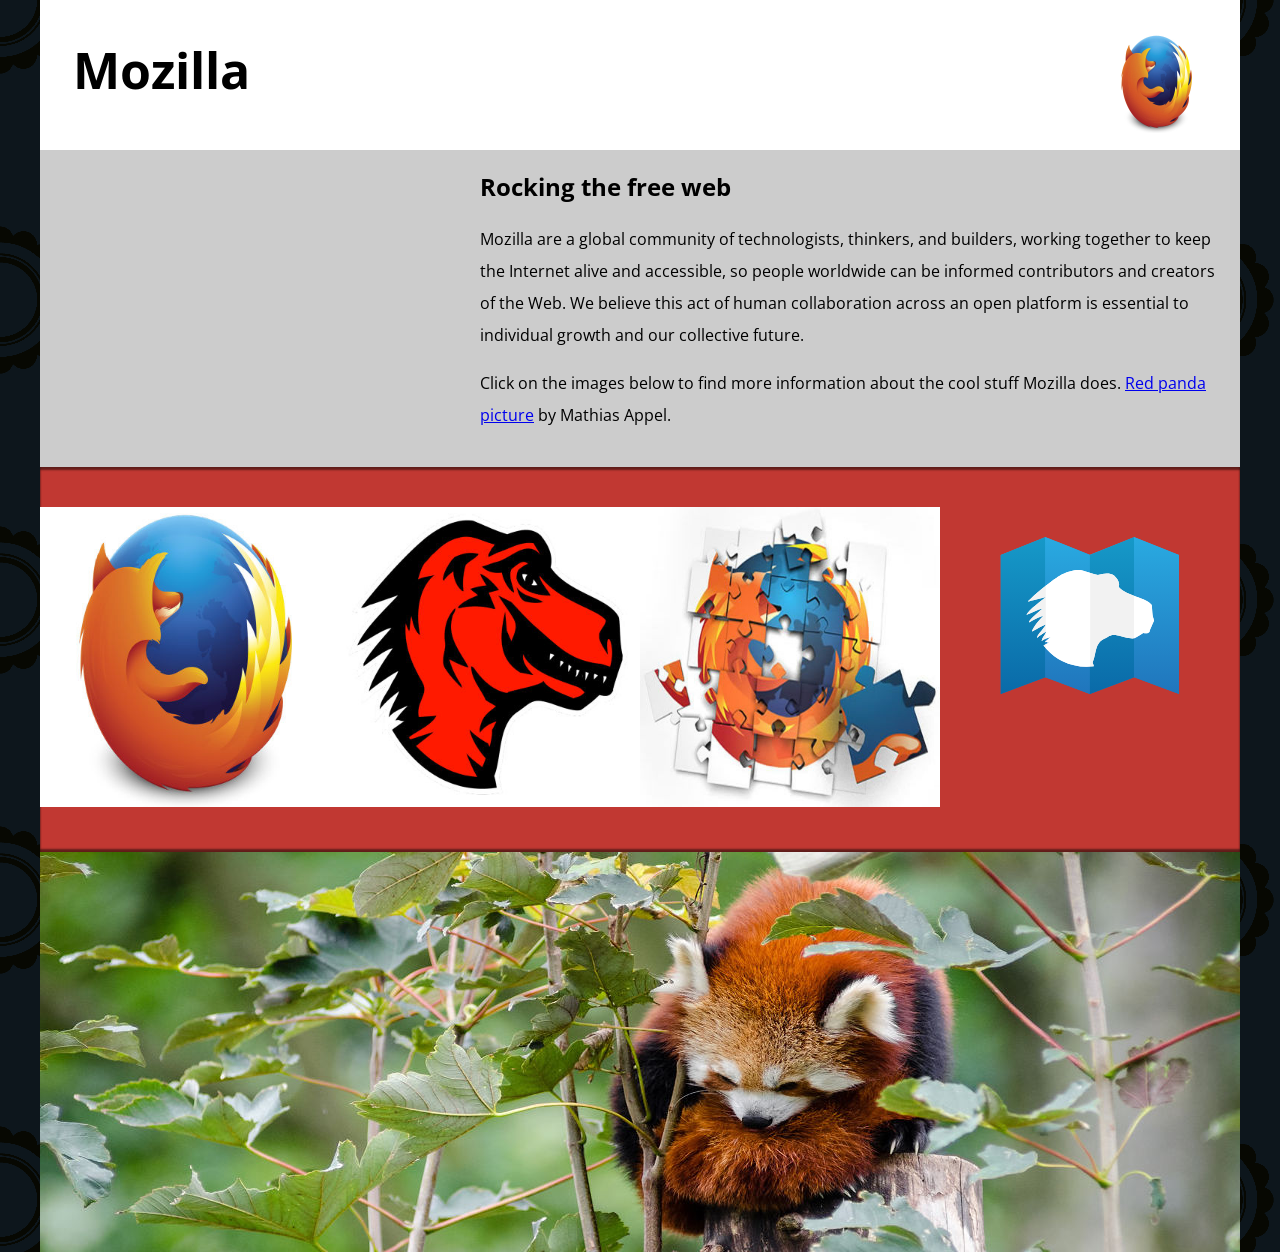
<file: assignment2part1/index.html>
<!--
Name: Ayuk Ita Ayum Delight
File: index.html
Date: 07 Feb 2025
A brief description of the file: This file marks up a letter using semantic HTML elements as part of Assignment 2, Part 1.
-->
<!DOCTYPE html>
<html lang="en-US">
  <head>
    <meta charset="utf-8">
    <meta name="viewport" content="width=device-width">
    <title>Mozilla splash page</title>
    <link href='https://fonts.googleapis.com/css?family=Open+Sans:400,700' rel='stylesheet' type='text/css'>
    <style>
      /* header and body setup */

      html {
        font-family: 'Open Sans', sans-serif;
        background: url(pattern.png);
      }

      body {
        width: 100%;
        max-width: 1200px;
        margin: 0 auto;
        background-color: white;
        position: relative;
      }

      /* Header styling */

      header {
        height: 150px;
      }

      header img {
        width: 100px;
        position: absolute;
        right: 32.5px;
        top: 32.5px;
      }

      h1 {
        font-size: 50px;
        line-height: 140px;
        margin: 0 0 0 32.5px;
      }

      /* main section and video styling */

      main {
        background: #ccc;
      }

      article {
        padding: 20px;
      }

      h2 {
        margin-top: 0;
      }

      p {
        line-height: 2;
      }

      iframe {
        float: left;
        margin: 0 20px 20px 0;
        max-width: 100%;
      }

      /* further info links */

      .further-info {
        clear: left;
        padding: 40px 0;
        background: #c13832;
        box-shadow: inset 0 3px 2px rgba(0,0,0,0.5),
                    inset 0 -3px 2px rgba(0,0,0,0.5);
      }

      .further-info a {
        width: 25%;
        display: block;
        float: left;
      }

      .further-info img {
        max-width: 100%;
      }

      .clearfix {
        clear: both;
      }

      /* Red panda image */

      .red-panda img {
        display: block;
        max-width: 100%;
      }
    </style>
  </head>
  <body>
    <header>
      <h1>Mozilla</h1>
      <img src="400pxlogo.jpg" alt="Firefox Logo">
    </header>

    <main>
      <article>
        <iframe width="400" height="225" 
          src="https://www.youtube.com/embed/ojcNcvb1olg" 
          title="Mozilla Video" 
          frameborder="0" 
          allow="accelerometer; autoplay; clipboard-write; encrypted-media; gyroscope; picture-in-picture" 
          allowfullscreen>
        </iframe>

        <h2>Rocking the free web</h2>

        <p>Mozilla are a global community of technologists, thinkers, and builders, working together to keep the Internet alive and accessible, so people worldwide can be informed contributors and creators of the Web. We believe this act of human collaboration across an open platform is essential to individual growth and our collective future.</p>

        <p>Click on the images below to find more information about the cool stuff Mozilla does. <a href="https://www.flickr.com/photos/mathiasappel/21675551065/">Red panda picture</a> by Mathias Appel.</p>
      </article>

      <div class="further-info">
        <a href="https://www.mozilla.org/en-US/firefox/new/">
          <img src="400pxlogo.jpg" alt="Firefox Browser">
        </a>
        <a href="https://www.mozilla.org/">
          <img src="400pxmozilla.jpg" alt="Mozilla">
        </a>
        <a href="https://addons.mozilla.org/">
          <img src="400pxaddons.jpg" alt="Firefox Add-ons">
        </a>
        <a href="https://developer.mozilla.org/en-US/">
          <img src="mdn.svg" alt="MDN Web Docs">
        </a>
        <div class="clearfix"></div>
      </div>

      <div class="red-panda">
        <img src="1200redpanda.jpg" alt="Red Panda">
      </div>

    </main>
  </body>
</html>
</file>
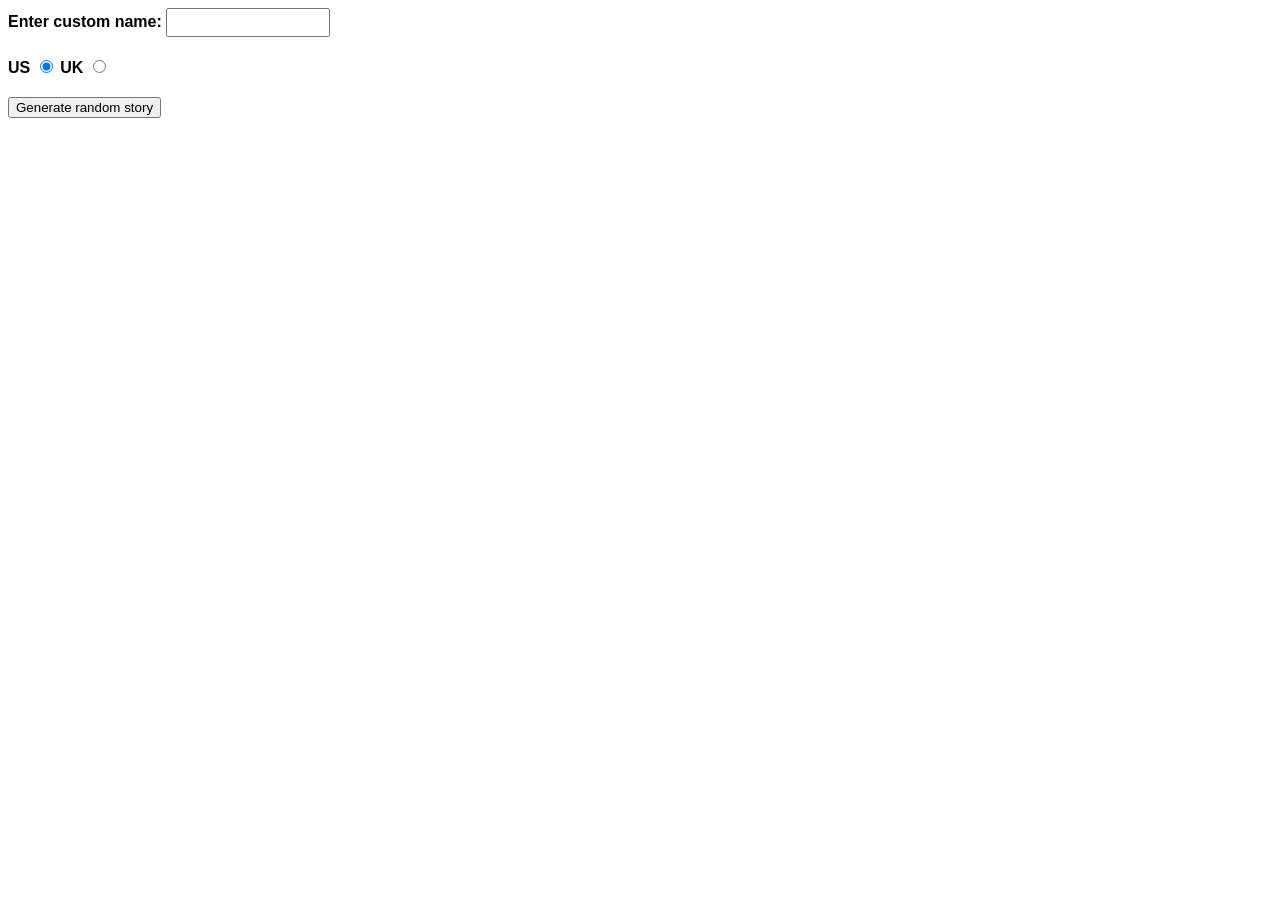
<file: assignment4part1/index.html>
<!--
Name: Ayuk Ita Ayum Delight
File: index.html
Date: 4 april 2025
A brief description of the file: introduction to java
-->
<!DOCTYPE html>
<html lang="en-US">
  <head>
    <meta charset="utf-8" />
    <meta name="viewport" content="width=device-width" />
    <title>Silly Story Generator</title>
    <style>
      body {
        font-family: helvetica, sans-serif;
        width: 350px;
      }
      label {
        font-weight: bold;
      }
      div {
        padding-bottom: 20px;
      }
      input[type="text"] {
        padding: 5px;
        width: 150px;
      }
      p {
        background: #ffc125;
        color: #5e2612;
        padding: 10px;
        visibility: hidden;
      }
    </style>
  </head>
  <body>
    <div>
      <label for="customname">Enter custom name:</label>
      <input id="customname" type="text" placeholder="" />
    </div>
    <div>
      <label for="us">US</label>
      <input id="us" type="radio" name="ukus" value="us" checked />
      <label for="uk">UK</label>
      <input id="uk" type="radio" name="ukus" value="uk" />
    </div>
    <div>
      <button class="randomize">Generate random story</button>
    </div>
    <p class="story"></p>
    <script src="main.js"></script>
  </body>
</html>
</file>
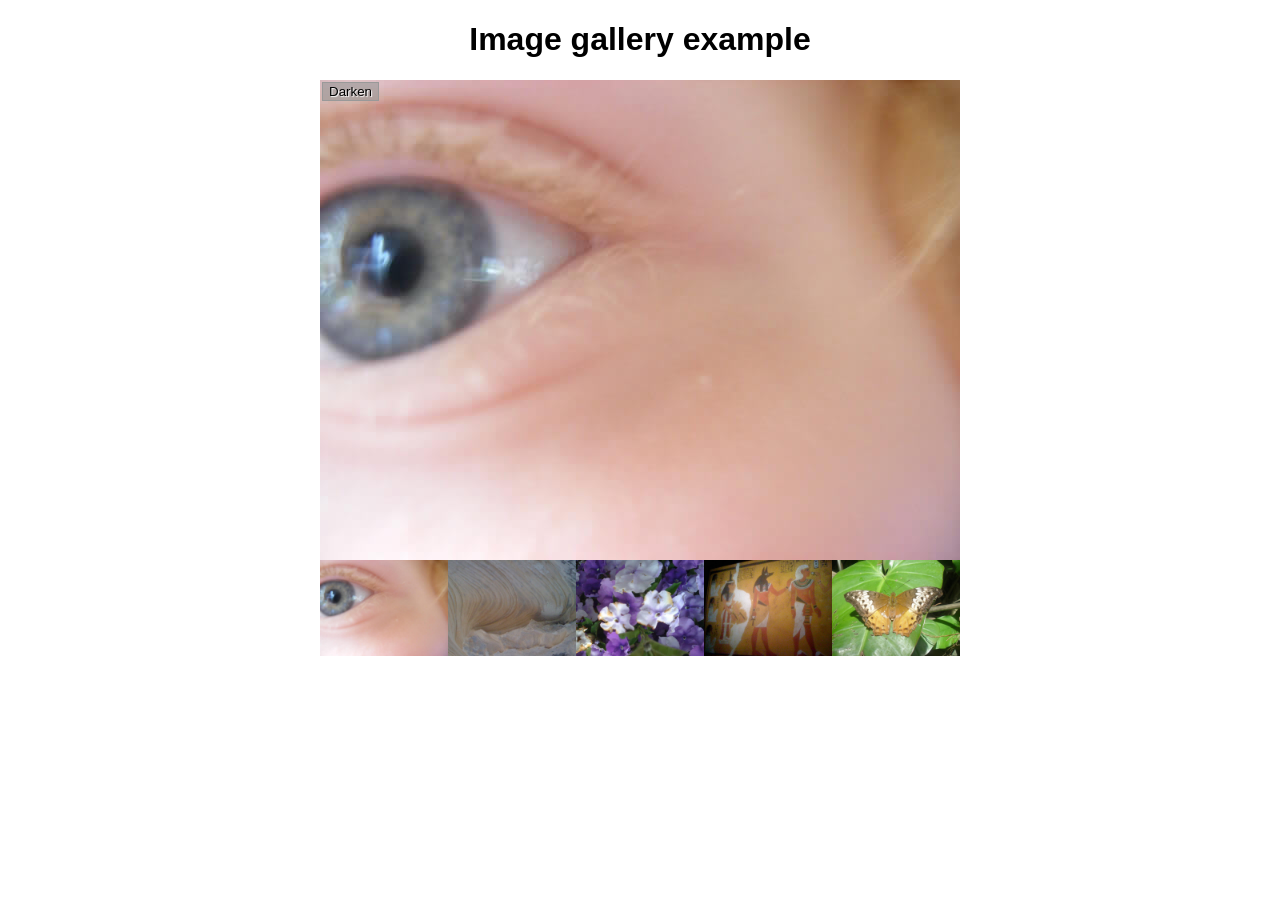
<file: assignment4part2/index.html>
<!DOCTYPE html>
<html lang="en-us">
  <head>
    <meta charset="utf-8">

    <title>Image gallery</title>

    <link rel="stylesheet" href="style.css">
    
  </head>

  <body>
    <h1>Image gallery example</h1>

    <div class="full-img">
      <img class="displayed-img" src="images/pic1.jpg" alt="Closeup of a human eye">
      <div class="overlay"></div>
      <button class="dark">Darken</button>
    </div>

    <div class="thumb-bar">


    </div>
    <script src="main.js"></script>
  </body>
</html>
</file>
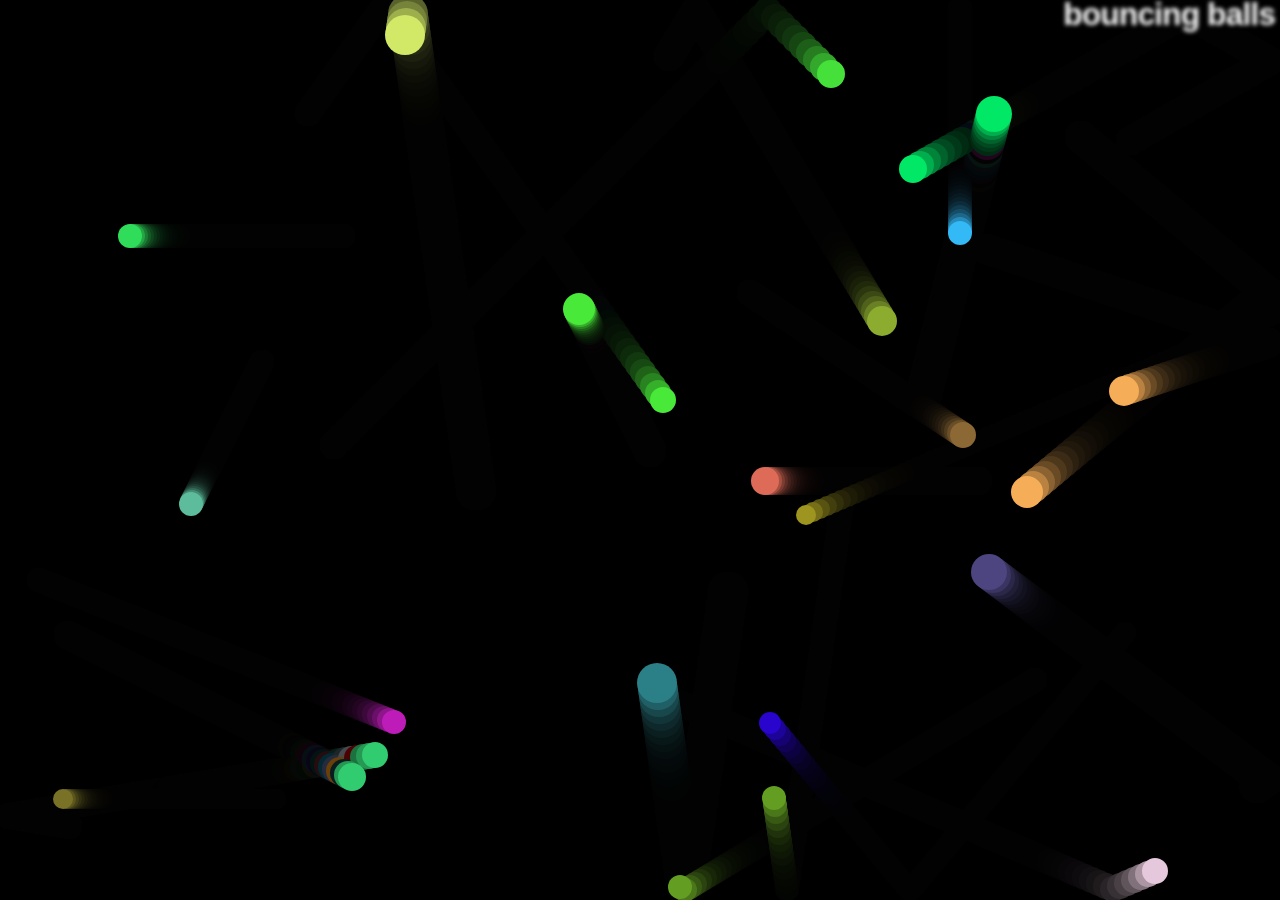
<file: assignment4part3/index.html>
<!DOCTYPE html>
<html lang="en-US">
  <head>
    <meta charset="utf-8">
    <meta name="viewport" content="width=device-width">
    <title>Bouncing balls</title>
    <link rel="stylesheet" href="style.css">
  </head>

  <body>
    <h1>bouncing balls</h1>
    <canvas></canvas>

    <script src="main.js"></script>
  </body>
</html>
</file>
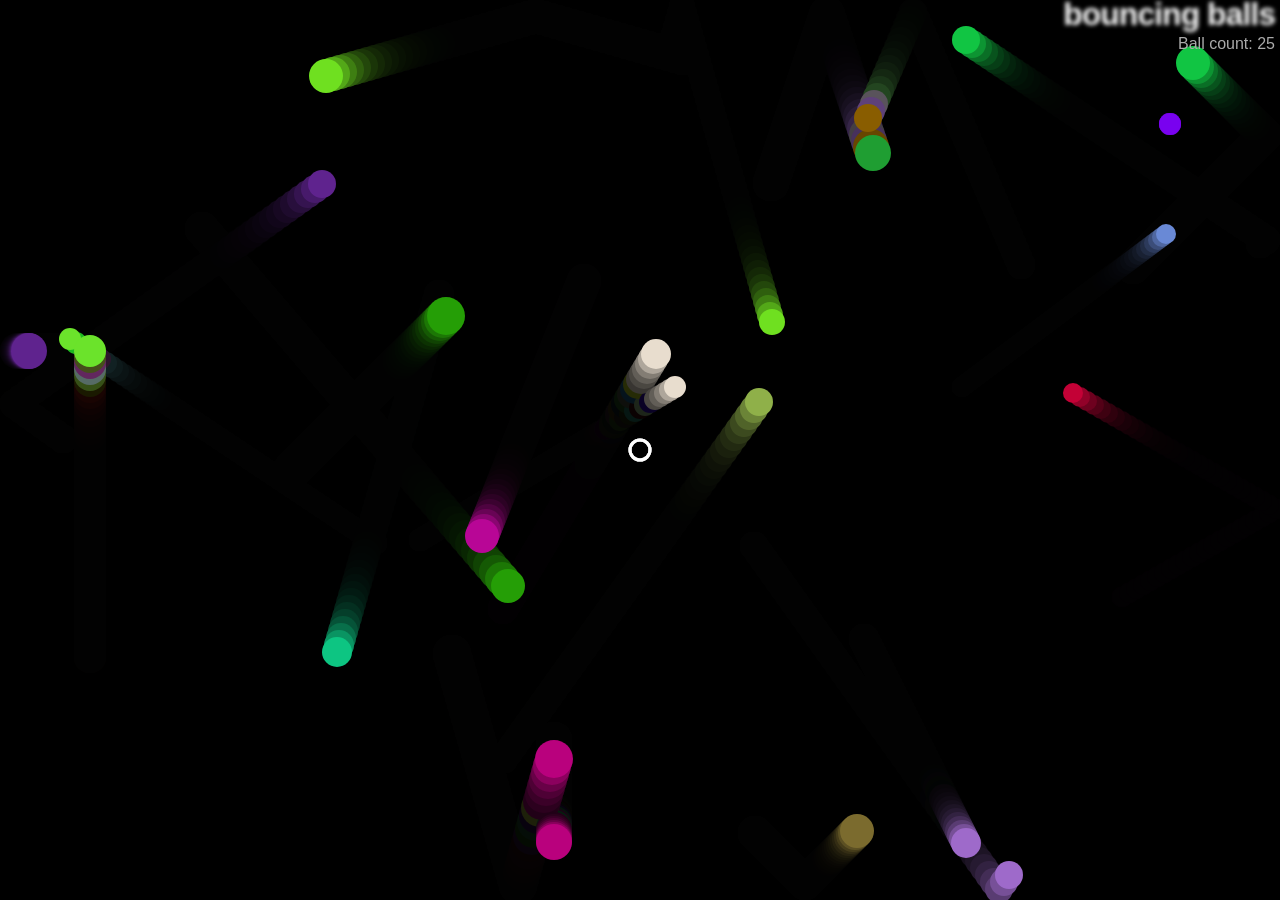
<file: assignment4part4/index.html>
<!DOCTYPE html>
<html lang="en-US">
<head>
  <meta charset="utf-8">
  <meta name="viewport" content="width=device-width">
  <title>Bouncing Balls</title>
  <link rel="stylesheet" href="style.css">
</head>

<body>
  <h1>bouncing balls</h1>
  <p>Ball count: </p>
  <canvas></canvas>

  <script src="main.js"></script>
</body>
</html>
</file>
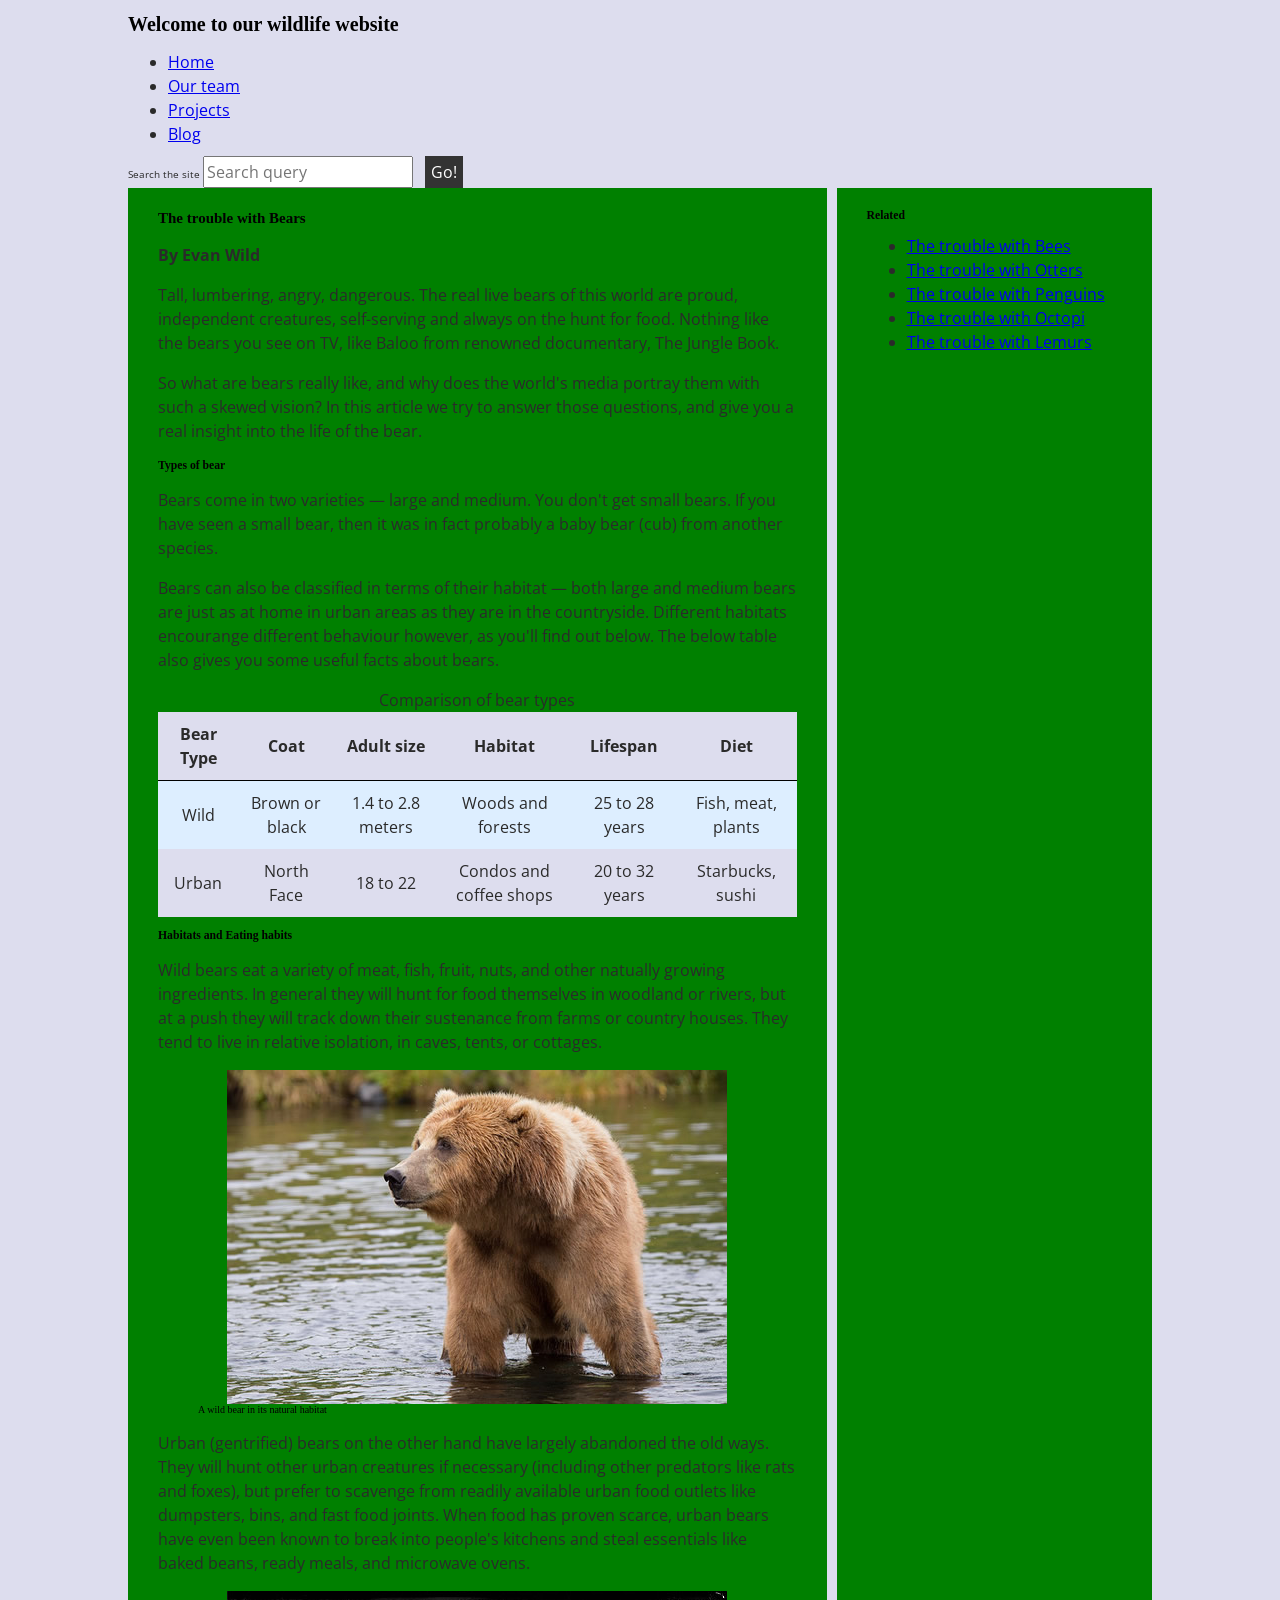
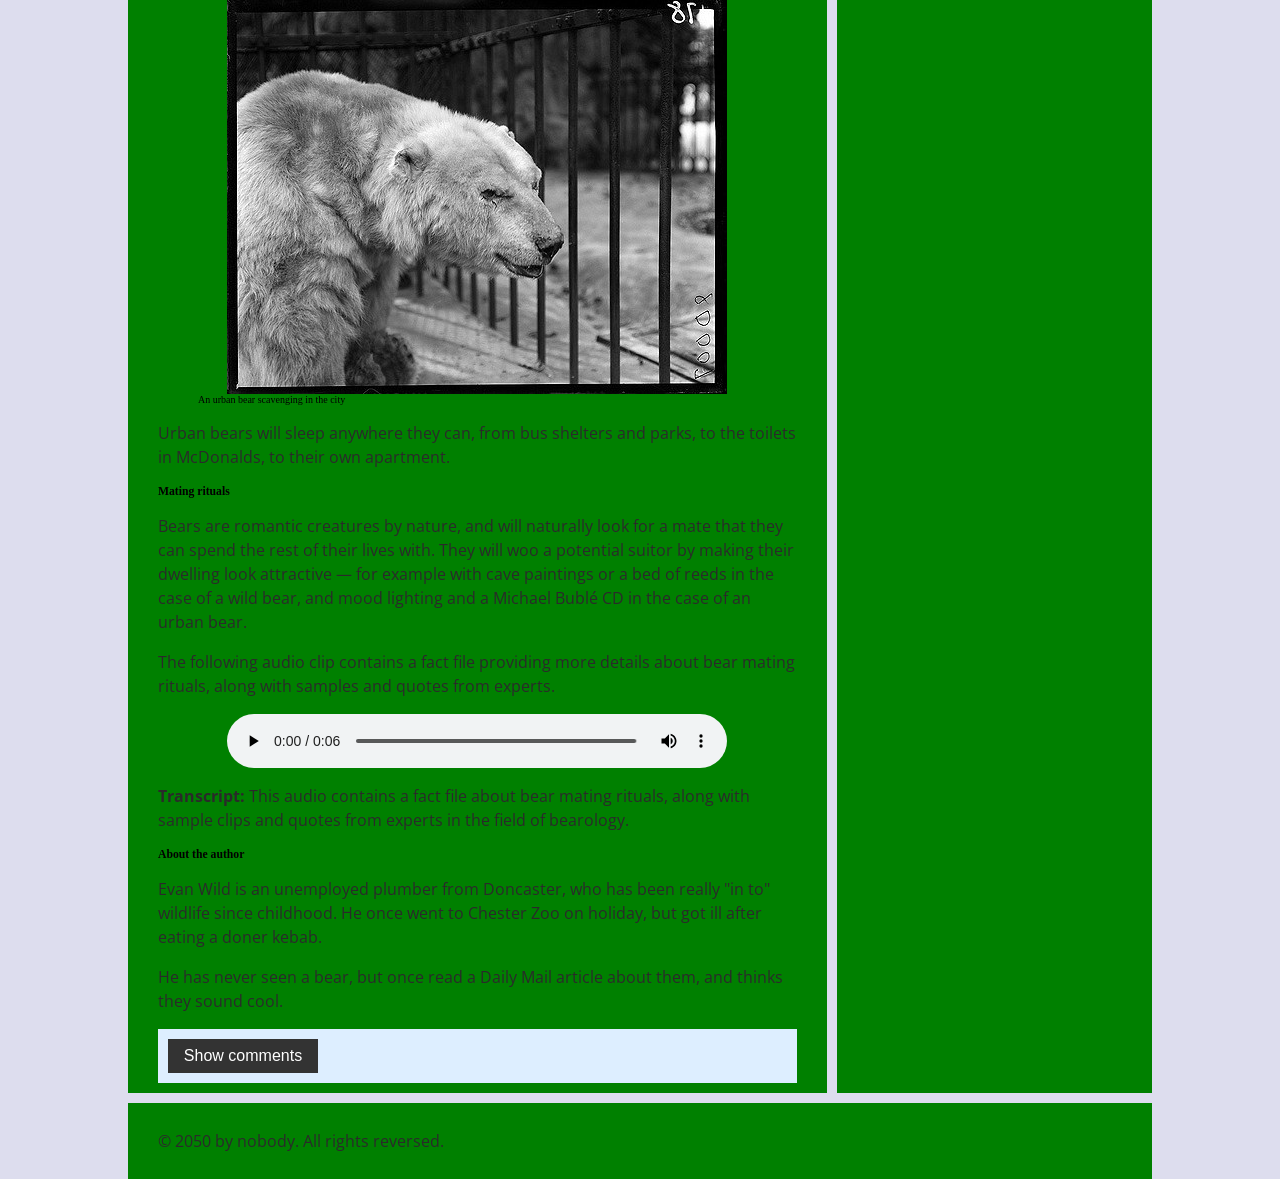
<file: assignment5/index.html>
<!--
Name: Ayuk Ita Ayum Delight
File: index.html
Date: 12 april 2025
A brief description of the file: web designing
-->
<!DOCTYPE html>
<html lang="en">
<head>
  <meta charset="UTF-8">
  <title>Accessibility assessment</title>
  <link href="https://fonts.googleapis.com/css?family=Open+Sans+Condensed:300|Sonsie+One" rel="stylesheet">
  <link rel="stylesheet" href="style.css">
</head>
<body>
  <header class="header">
    <h1>Welcome to our wildlife website</h1>
  </header>

  <nav>
    <ul>
      <li><a href="#">Home</a></li>
      <li><a href="#">Our team</a></li>
      <li><a href="#">Projects</a></li>
      <li><a href="#">Blog</a></li>
    </ul>
    <form class="search" role="search">
      <label for="search" class="sr-only">Search the site</label>
      <input type="search" id="search" name="q" placeholder="Search query">
      <input type="submit" value="Go!">
    </form>
  </nav>

  <main>
    <article>
      <h2>The trouble with Bears</h2>
      <p><strong>By Evan Wild</strong></p>

      <p>
        Tall, lumbering, angry, dangerous. The real live bears of this world are proud, independent creatures, self-serving and always on the hunt for food. Nothing like the bears you see on TV, like Baloo from renowned documentary, The Jungle Book.
      </p>
      <p>
        So what are bears really like, and why does the world's media portray them with such a skewed vision? In this article we try to answer those questions, and give you a real insight into the life of the bear.
      </p>

      <h3>Types of bear</h3>
      <p>
        Bears come in two varieties — large and medium. You don't get small bears. If you have seen a small bear, then it was in fact probably a baby bear (cub) from another species.
      </p>
      <p>
        Bears can also be classified in terms of their habitat — both large and medium bears are just as at home in urban areas as they are in the countryside. Different habitats encourange different behaviour however, as you'll find out below. The below table also gives you some useful facts about bears.
      </p>

      <table>
        <caption>Comparison of bear types</caption>
        <thead>
          <tr>
            <th scope="col">Bear Type</th>
            <th scope="col">Coat</th>
            <th scope="col">Adult size</th>
            <th scope="col">Habitat</th>
            <th scope="col">Lifespan</th>
            <th scope="col">Diet</th>
          </tr>
        </thead>
        <tbody>
          <tr>
            <td>Wild</td>
            <td>Brown or black</td>
            <td>1.4 to 2.8 meters</td>
            <td>Woods and forests</td>
            <td>25 to 28 years</td>
            <td>Fish, meat, plants</td>
          </tr>
          <tr>
            <td>Urban</td>
            <td>North Face</td>
            <td>18 to 22</td>
            <td>Condos and coffee shops</td>
            <td>20 to 32 years</td>
            <td>Starbucks, sushi</td>
          </tr>
        </tbody>
      </table>

      <h3>Habitats and Eating habits</h3>
      <p>
        Wild bears eat a variety of meat, fish, fruit, nuts, and other natually growing ingredients. In general they will hunt for food themselves in woodland or rivers, but at a push they will track down their sustenance from farms or country houses. They tend to live in relative isolation, in caves, tents, or cottages.
      </p>
      <figure>
        <img src="wild-bear.jpg" alt="A wild bear in a forest">
        <figcaption>A wild bear in its natural habitat</figcaption>
      </figure>

      <p>
        Urban (gentrified) bears on the other hand have largely abandoned the old ways. They will hunt other urban creatures if necessary (including other predators like rats and foxes), but prefer to scavenge from readily available urban food outlets like dumpsters, bins, and fast food joints. When food has proven scarce, urban bears have even been known to break into people's kitchens and steal essentials like baked beans, ready meals, and microwave ovens.
      </p>
      <figure>
        <img src="urban-bear.jpg" alt="An urban bear near a dumpster">
        <figcaption>An urban bear scavenging in the city</figcaption>
      </figure>

      <p>
        Urban bears will sleep anywhere they can, from bus shelters and parks, to the toilets in McDonalds, to their own apartment.
      </p>

      <h3>Mating rituals</h3>
      <p>
        Bears are romantic creatures by nature, and will naturally look for a mate that they can spend the rest of their lives with. They will woo a potential suitor by making their dwelling look attractive — for example with cave paintings or a bed of reeds in the case of a wild bear, and mood lighting and a Michael Bublé CD in the case of an urban bear.
      </p>

      <p>The following audio clip contains a fact file providing more details about bear mating rituals, along with samples and quotes from experts.</p>
      <audio controls>
        <source src="bear.mp3" type="audio/mp3">
        <source src="bear.ogg" type="audio/ogg">
        Your browser does not support the audio element.
      </audio>
      <p class="transcript">
        <strong>Transcript:</strong> This audio contains a fact file about bear mating rituals, along with sample clips and quotes from experts in the field of bearology.
      </p>

      <aside>
        <h3>About the author</h3>
        <p>
          Evan Wild is an unemployed plumber from Doncaster, who has been really "in to" wildlife since childhood. He once went to Chester Zoo on holiday, but got ill after eating a doner kebab.
        </p>
        <p>
          He has never seen a bear, but once read a Daily Mail article about them, and thinks they sound cool.
        </p>
      </aside>

      <section class="comments">
        <button class="show-hide" aria-expanded="false">Show comments</button>

        <div class="comment-wrapper">
          <h3>Add comment</h3>
          <form class="comment-form">
            <div class="flex-pair">
              <label for="name">Your name:</label>
              <input type="text" name="name" id="name" placeholder="Enter your name">
            </div>
            <div class="flex-pair">
              <label for="comment">Your comment:</label>
              <input type="text" name="comment" id="comment" placeholder="Enter your comment">
            </div>
            <div>
              <input type="submit" value="Submit comment">
            </div>
          </form>

          <h3>Comments</h3>
          <ul class="comment-container">
            <li>
              <p>Bob Fossil</p>
              <p>Oh I am so glad you taught me all about the big brown angry guys in the woods. With their sniffing little noses and their bad attitudes, they can sure be a menace — I was thinking of putting them all in a truck and driving them outta here. I run a zoo, you know.</p>
            </li>
          </ul>
        </div>
      </section>
    </article>

    <aside class="secondary">
      <h3>Related</h3>
      <ul>
        <li><a href="#">The trouble with Bees</a></li>
        <li><a href="#">The trouble with Otters</a></li>
        <li><a href="#">The trouble with Penguins</a></li>
        <li><a href="#">The trouble with Octopi</a></li>
        <li><a href="#">The trouble with Lemurs</a></li>
      </ul>
    </aside>
  </main>

  <footer>
    <p>&copy; 2050 by nobody. All rights reversed.</p>
  </footer>

  <script src="main.js"></script>
</body>
</html>
</file>
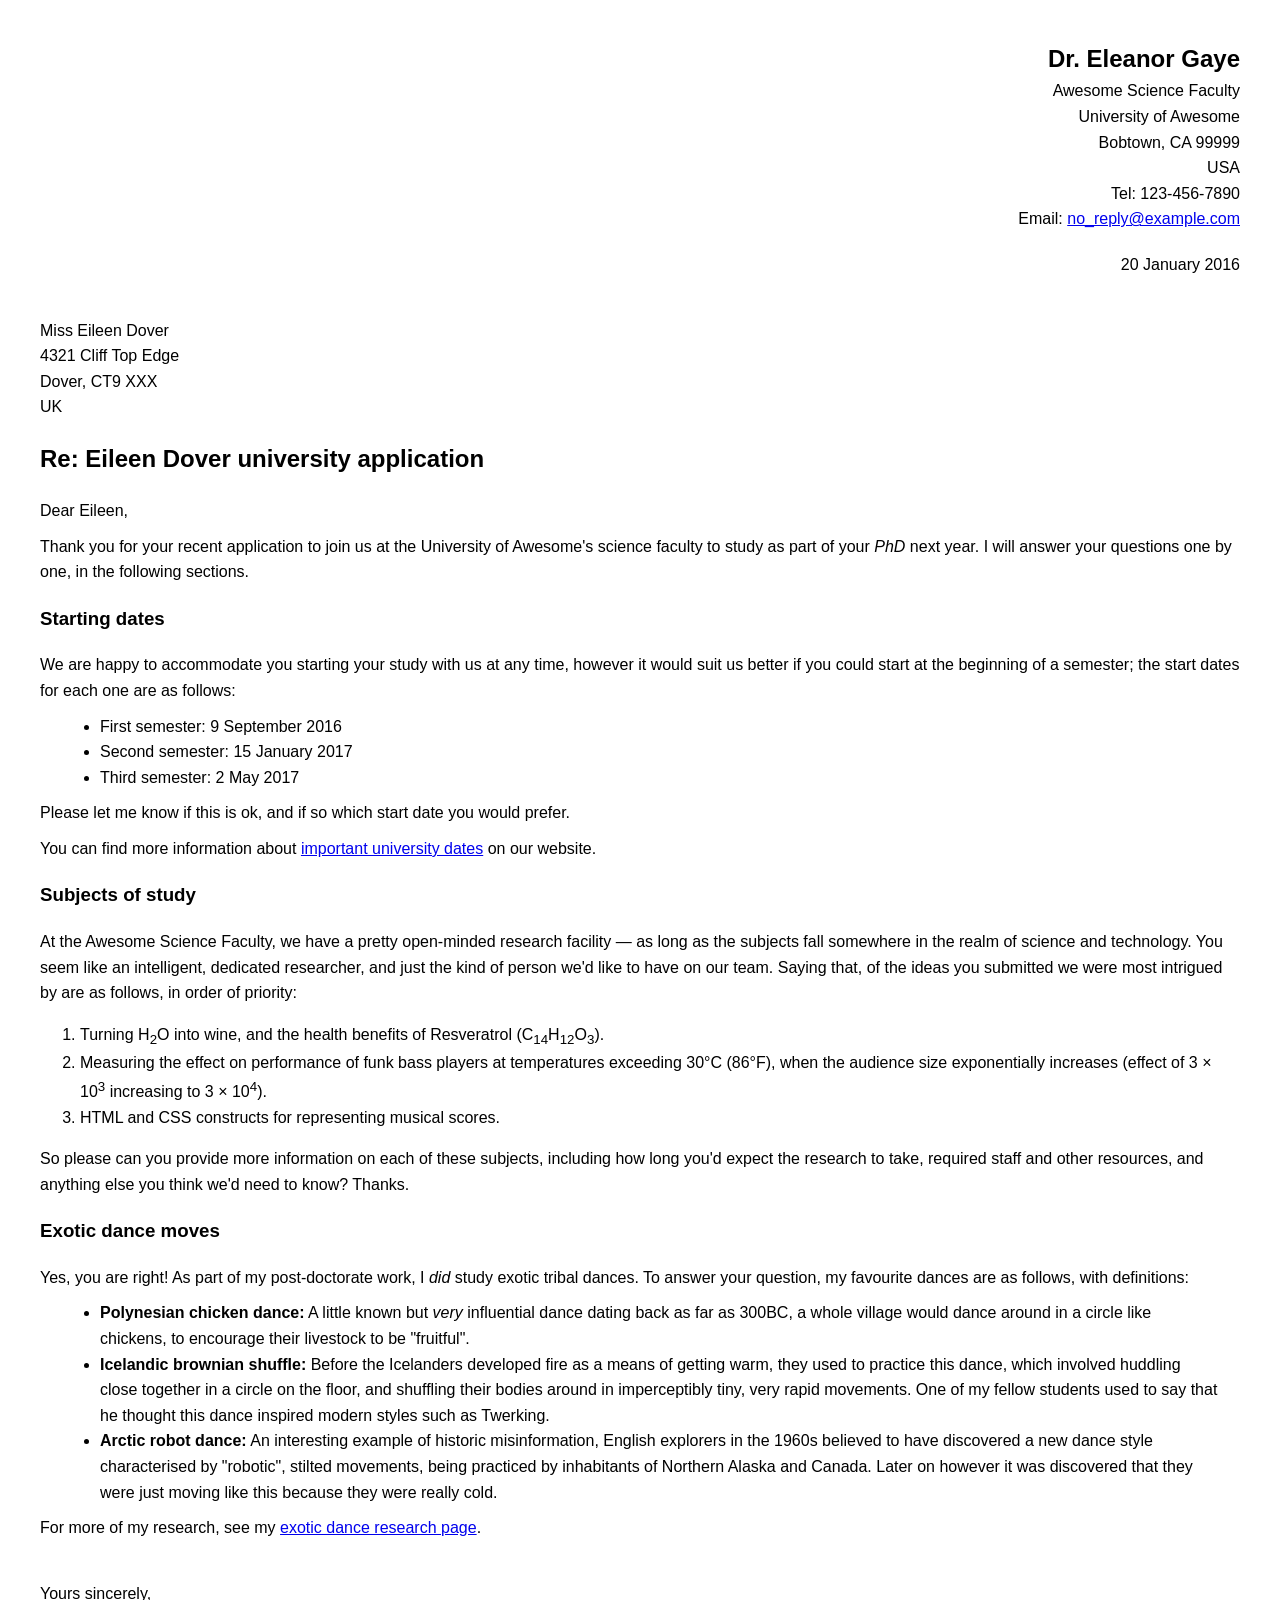
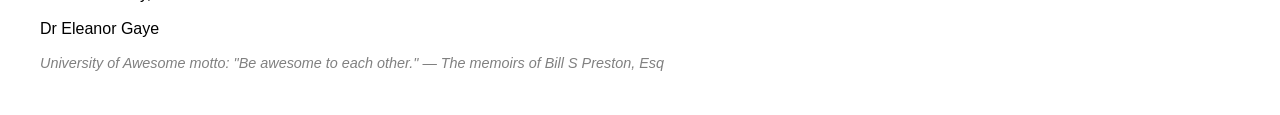
<file: assignment 1/part1.html>
<!--
Name: Ayuk Ita Ayum Delight
File: part1.html
Date: 26 January 2025
A brief description of the file: This file marks up a letter using semantic HTML elements as part of Assignment 1, Part 1.
-->
<!DOCTYPE html>
<html lang="en">
<head>
    <meta charset="utf-8">
    <title>Marking Up a Letter</title>
    <style>
        body {
            font-family: Arial, sans-serif;
            line-height: 1.6;
            margin: 40px;
        }
        header, footer {
            text-align: right;
        }
        address {
            font-style: normal;
            margin-bottom: 20px;
        }
        main {
            margin-top: 40px;
        }
        h1 {
            font-size: 1.5em;
            margin-bottom: 0;
        }
        p {
            margin: 10px 0;
        }
        ul {
            margin: 10px 20px;
        }
        em {
            font-style: italic;
        }
        .signature {
            margin-top: 40px;
        }
        .motto {
            font-size: 0.9em;
            font-style: italic;
            color: gray;
        }
    </style>
</head>
<body>
    <header>
        <h1>Dr. Eleanor Gaye</h1>
        <address>
            Awesome Science Faculty<br>
            University of Awesome<br>
            Bobtown, CA 99999<br>
            USA<br>
            Tel: 123-456-7890<br>
            Email: <a href="mailto:no_reply@example.com">no_reply@example.com</a><br>
        </address>
        <time datetime="2016-01-20">20 January 2016</time>
    </header>

    <main>
        <address>
            Miss Eileen Dover<br>
            4321 Cliff Top Edge<br>
            Dover, CT9 XXX<br>
            UK
        </address>

        <h2>Re: Eileen Dover university application</h2>

        <p>Dear Eileen,</p>

        <p>Thank you for your recent application to join us at the University of Awesome's science faculty to study as part of your <em>PhD</em> next year. I will answer your questions one by one, in the following sections.</p>

        <h3>Starting dates</h3>

        <p>We are happy to accommodate you starting your study with us at any time, however it would suit us better if you could start at the beginning of a semester; the start dates for each one are as follows:</p>

        <ul>
            <li>First semester: 9 September 2016</li>
            <li>Second semester: 15 January 2017</li>
            <li>Third semester: 2 May 2017</li>
        </ul>

        <p>Please let me know if this is ok, and if so which start date you would prefer.</p>

        <p>You can find more information about <a href="#">important university dates</a> on our website.</p>

        <h3>Subjects of study</h3>

        <p>At the Awesome Science Faculty, we have a pretty open-minded research facility — as long as the subjects fall somewhere in the realm of science and technology. You seem like an intelligent, dedicated researcher, and just the kind of person we'd like to have on our team. Saying that, of the ideas you submitted we were most intrigued by are as follows, in order of priority:</p>

        <ol>
            <li>Turning H<sub>2</sub>O into wine, and the health benefits of Resveratrol (C<sub>14</sub>H<sub>12</sub>O<sub>3</sub>).</li>
            <li>Measuring the effect on performance of funk bass players at temperatures exceeding 30°C (86°F), when the audience size exponentially increases (effect of 3 × 10<sup>3</sup> increasing to 3 × 10<sup>4</sup>).</li>
            <li>HTML and CSS constructs for representing musical scores.</li>
        </ol>

        <p>So please can you provide more information on each of these subjects, including how long you'd expect the research to take, required staff and other resources, and anything else you think we'd need to know? Thanks.</p>

        <h3>Exotic dance moves</h3>

        <p>Yes, you are right! As part of my post-doctorate work, I <em>did</em> study exotic tribal dances. To answer your question, my favourite dances are as follows, with definitions:</p>

        <ul>
            <li><strong>Polynesian chicken dance:</strong> A little known but <em>very</em> influential dance dating back as far as 300BC, a whole village would dance around in a circle like chickens, to encourage their livestock to be "fruitful".</li>
            <li><strong>Icelandic brownian shuffle:</strong> Before the Icelanders developed fire as a means of getting warm, they used to practice this dance, which involved huddling close together in a circle on the floor, and shuffling their bodies around in imperceptibly tiny, very rapid movements. One of my fellow students used to say that he thought this dance inspired modern styles such as Twerking.</li>
            <li><strong>Arctic robot dance:</strong> An interesting example of historic misinformation, English explorers in the 1960s believed to have discovered a new dance style characterised by "robotic", stilted movements, being practiced by inhabitants of Northern Alaska and Canada. Later on however it was discovered that they were just moving like this because they were really cold.</li>
        </ul>

        <p>For more of my research, see my <a href="#">exotic dance research page</a>.</p>

        <p class="signature">Yours sincerely,</p>
        <p>Dr Eleanor Gaye</p>

        <p class="motto">University of Awesome motto: "Be awesome to each other." — <em>The memoirs of Bill S Preston, Esq</em></p>
    </main>
</body>
</html>
</file>
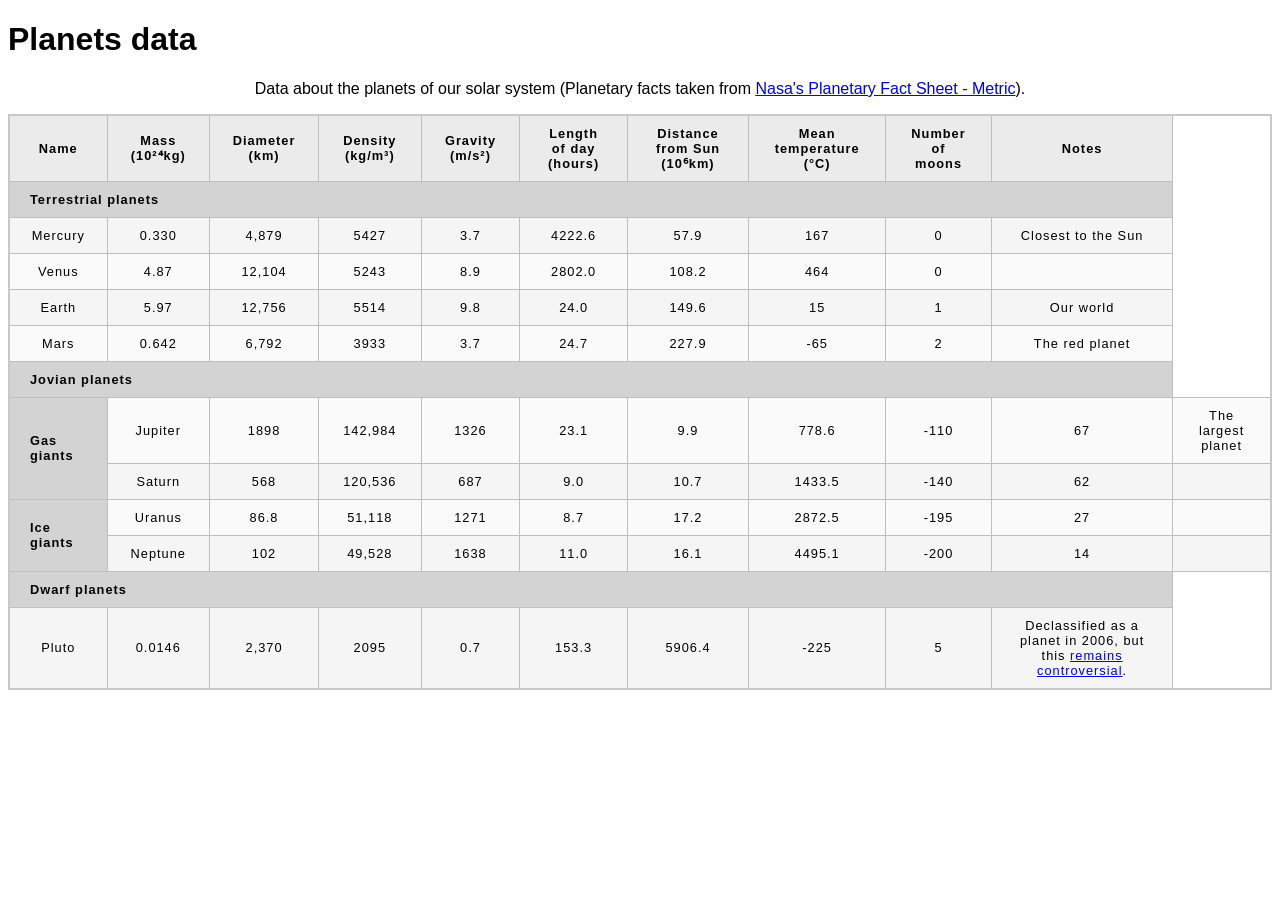
<file: assignment2part2/blank-template.html>
<!--
Name: Ayuk Ita Ayum Delight
File: blank-template.html
Date: 07 Feb 2025
A brief description of the file: This file marks up a letter using semantic HTML elements as part of Assignment 2, Part 2.
-->
<!DOCTYPE html>
<html lang="en">
<head>
    <meta charset="UTF-8">
    <meta name="viewport" content="width=device-width, initial-scale=1.0">
    <title>Planets Data</title>
    <link rel="stylesheet" href="minimal-table.css">
</head>
<body>
    <h1>Planets data</h1>
    <p style="text-align: center;">Data about the planets of our solar system (Planetary facts taken from <a href="https://nssdc.gsfc.nasa.gov/planetary/factsheet/">Nasa's Planetary Fact Sheet - Metric</a>).</p>
    <table>
        <tr>
            <th>Name</th>
            <th>Mass (10²⁴kg)</th>
            <th>Diameter (km)</th>
            <th>Density (kg/m³)</th>
            <th>Gravity (m/s²)</th>
            <th>Length of day (hours)</th>
            <th>Distance from Sun (10⁶km)</th>
            <th>Mean temperature (°C)</th>
            <th>Number of moons</th>
            <th>Notes</th>
        </tr>
        <tr>
            <th colspan="10" style="text-align: left; background-color: lightgrey;">Terrestrial planets</th>
        </tr>
        <tr>
            <td>Mercury</td>
            <td>0.330</td>
            <td>4,879</td>
            <td>5427</td>
            <td>3.7</td>
            <td>4222.6</td>
            <td>57.9</td>
            <td>167</td>
            <td>0</td>
            <td>Closest to the Sun</td>
        </tr>
        <tr>
            <td>Venus</td>
            <td>4.87</td>
            <td>12,104</td>
            <td>5243</td>
            <td>8.9</td>
            <td>2802.0</td>
            <td>108.2</td>
            <td>464</td>
            <td>0</td>
            <td></td>
        </tr>
        <tr>
            <td>Earth</td>
            <td>5.97</td>
            <td>12,756</td>
            <td>5514</td>
            <td>9.8</td>
            <td>24.0</td>
            <td>149.6</td>
            <td>15</td>
            <td>1</td>
            <td>Our world</td>
        </tr>
        <tr>
            <td>Mars</td>
            <td>0.642</td>
            <td>6,792</td>
            <td>3933</td>
            <td>3.7</td>
            <td>24.7</td>
            <td>227.9</td>
            <td>-65</td>
            <td>2</td>
            <td>The red planet</td>
        </tr>
        <tr>
            <th colspan="10" style="text-align: left; background-color: lightgrey;">Jovian planets</th>
        </tr>
        <tr>
            <th rowspan="2" style="text-align: left; background-color: lightgrey;">Gas giants</th>
            <td>Jupiter</td>
            <td>1898</td>
            <td>142,984</td>
            <td>1326</td>
            <td>23.1</td>
            <td>9.9</td>
            <td>778.6</td>
            <td>-110</td>
            <td>67</td>
            <td>The largest planet</td>
        </tr>
        <tr>
            <td>Saturn</td>
            <td>568</td>
            <td>120,536</td>
            <td>687</td>
            <td>9.0</td>
            <td>10.7</td>
            <td>1433.5</td>
            <td>-140</td>
            <td>62</td>
            <td></td>
        </tr>
        <tr>
            <th rowspan="2" style="text-align: left; background-color: lightgrey;">Ice giants</th>
            <td>Uranus</td>
            <td>86.8</td>
            <td>51,118</td>
            <td>1271</td>
            <td>8.7</td>
            <td>17.2</td>
            <td>2872.5</td>
            <td>-195</td>
            <td>27</td>
            <td></td>
        </tr>
        <tr>
            <td>Neptune</td>
            <td>102</td>
            <td>49,528</td>
            <td>1638</td>
            <td>11.0</td>
            <td>16.1</td>
            <td>4495.1</td>
            <td>-200</td>
            <td>14</td>
            <td></td>
        </tr>
        <tr>
            <th colspan="10" style="text-align: left; background-color: lightgrey;">Dwarf planets</th>
        </tr>
        <tr>
            <td>Pluto</td>
            <td>0.0146</td>
            <td>2,370</td>
            <td>2095</td>
            <td>0.7</td>
            <td>153.3</td>
            <td>5906.4</td>
            <td>-225</td>
            <td>5</td>
            <td>Declassified as a planet in 2006, but this <a href="https://en.wikipedia.org/wiki/Pluto">remains controversial</a>.</td>
        </tr>
    </table>
</body>
</html>
</file>
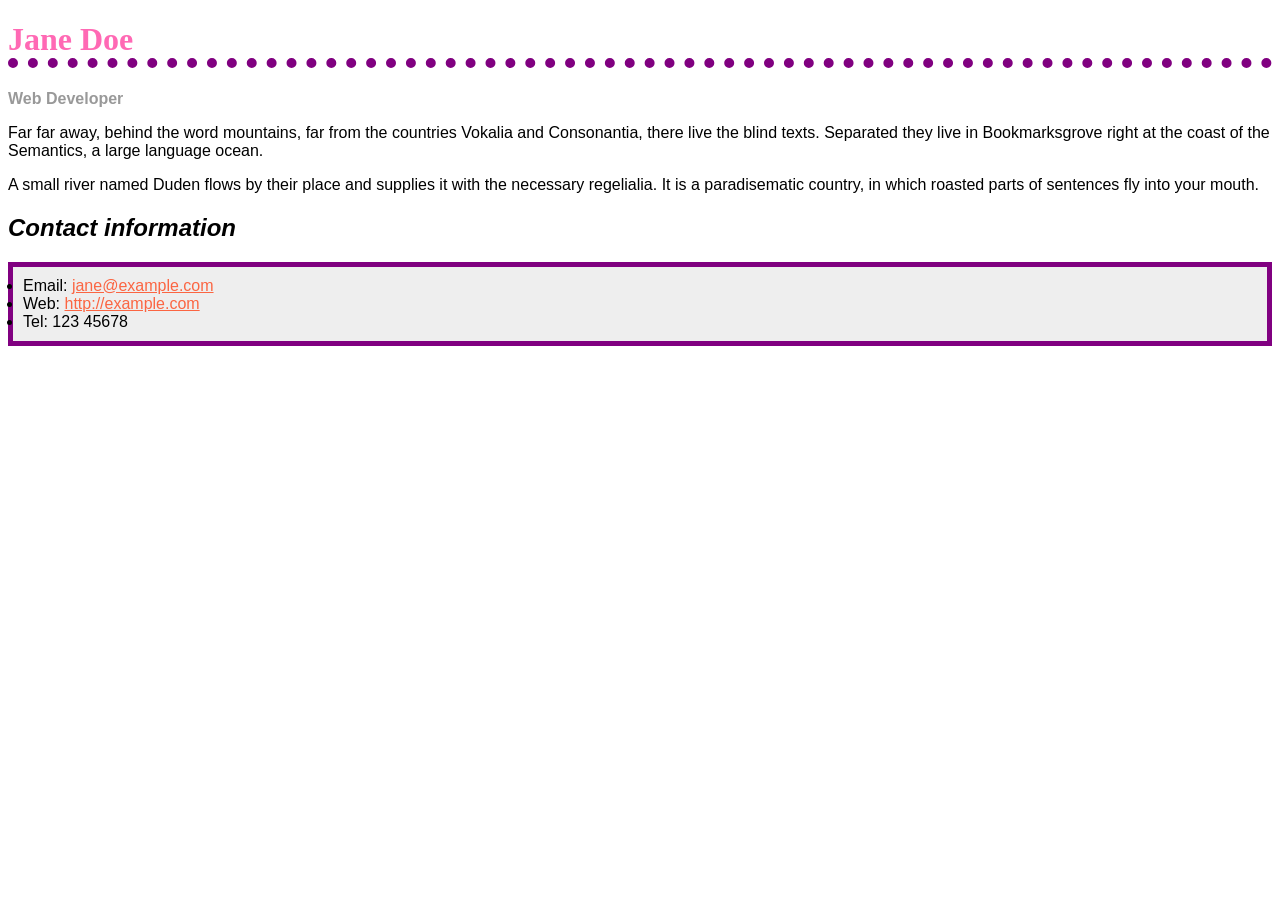
<file: assignment3part1/bio.html>
<!--
    Name: Ayuk
    File: bio.html
    Date: 23 February 2025
    A styled biography page for Jane Doe, showcasing basic CSS styling techniques.
-->

<!DOCTYPE html>
<html lang="en">
<head>
    <meta charset="UTF-8">
    <meta name="viewport" content="width=device-width, initial-scale=1.0">
    <title>Jane Doe - Bio</title>
    <style>
        body {
            font-family: Arial, Helvetica, sans-serif;
        }

        h1 {
            color: hotpink;
            font-size: 2em;
            font-family: Georgia, "Times New Roman", Times, serif;
            border-bottom: 10px dotted purple;
        }

        h2 {
            font-size: 1.5em;
            font-style: italic;
        }

        .job-title {
            color: #999999;
            font-weight: bold;
        }

        a:link,
        a:visited {
            color: #fb6542;
        }

        a:hover {
            color: green;
            text-decoration: none;
        }

        .contact-info {
            background-color: #eeeeee;
            border: 5px solid purple;
            padding: 10px;
        }
    </style>
</head>
<body>

    <h1>Jane Doe</h1>
    <div class="job-title">Web Developer</div>

    <p>
        Far far away, behind the word mountains, far from the countries Vokalia and
        Consonantia, there live the blind texts. Separated they live in Bookmarksgrove
        right at the coast of the Semantics, a large language ocean.
    </p>

    <p>
        A small river named Duden flows by their place and supplies it with the
        necessary regelialia. It is a paradisematic country, in which roasted parts of
        sentences fly into your mouth.
    </p>

    <h2>Contact information</h2>
    <ul class="contact-info">
        <li>Email: <a href="mailto:jane@example.com">jane@example.com</a></li>
        <li>Web: <a href="http://example.com">http://example.com</a></li>
        <li>Tel: 123 45678</li>
    </ul>

</body>
</html>
</file>
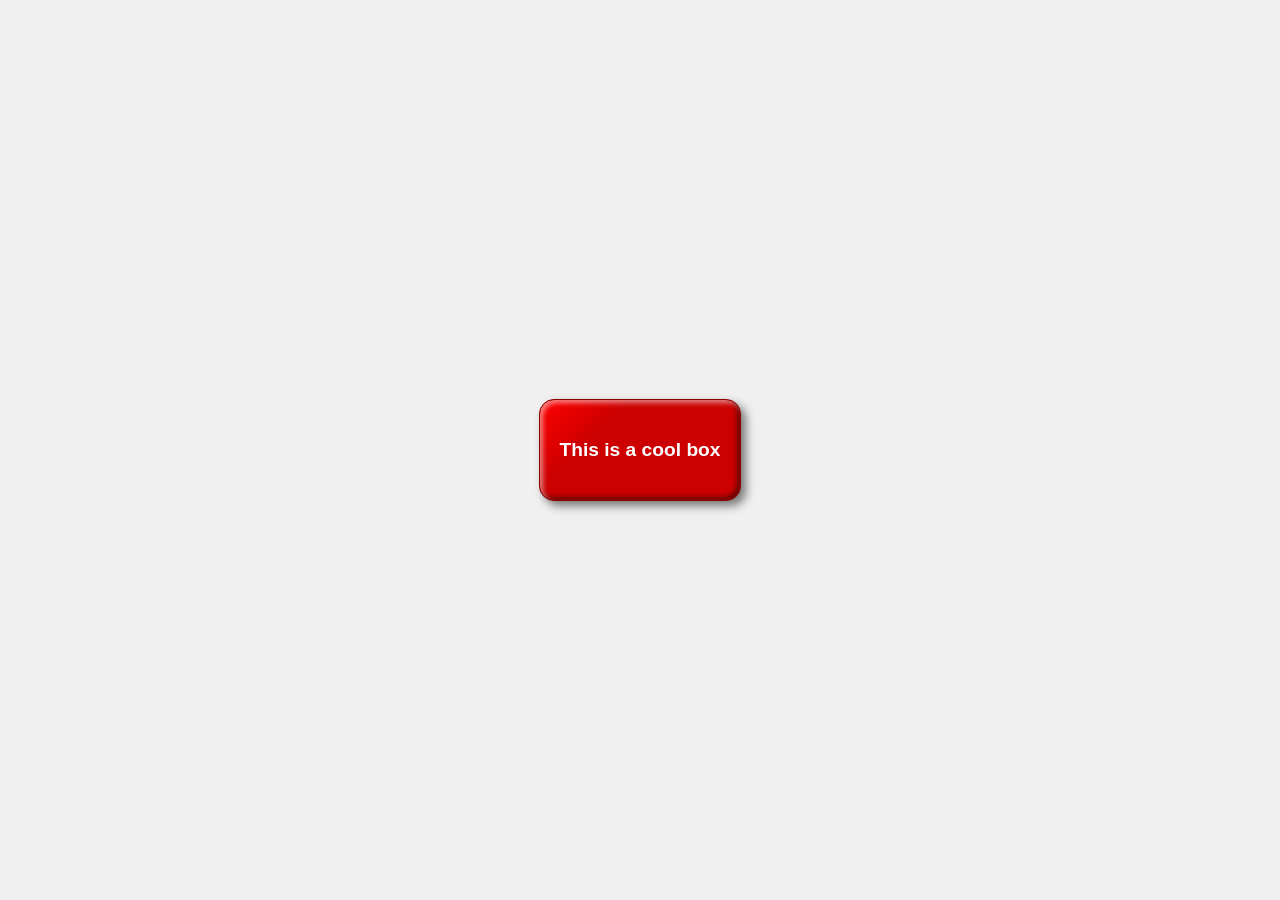
<file: assignment3part2/box.html>
<!--
Name: Ayuk Ita Ayum Delight
File: box.html
Date: 23 Feb 2025
A brief description of the file: This file makes a box using css skills.
-->
<!DOCTYPE html>
<html lang="en-US">
  <head>
    <meta charset="utf-8" />
    <meta name="viewport" content="width=device-width, initial-scale=1.0" />
    <title>Cool Box</title>
    <style>
      /* Base styles */
      html {
        font-family: sans-serif;
        background-color: #f0f0f0;
        display: flex;
        justify-content: center;
        align-items: center;
        height: 100vh;
      }

      /* Box styles */
      .cool-box {
        width: 200px;
        height: 100px;
        background: linear-gradient(135deg, rgba(0, 0, 0, 0) 0%, rgba(0, 0, 0, 0.2) 30%, rgba(0, 0, 0, 0.2) 100%), 
                    red;
        color: white;
        font-size: 1.2rem; /* 1.2rem is approximately 19.2px (assuming the default root font size is 16px) */
        font-weight: bold;
        text-align: center;
        line-height: 100px; /* Centers the text vertically */
        border-radius: 15px;
        border: 1px solid darkred;
        box-shadow: 5px 5px 10px rgba(0, 0, 0, 0.5),
                    inset 3px 3px 5px rgba(255, 255, 255, 0.5),
                    inset -3px -3px 5px rgba(0, 0, 0, 0.5);
      }
    </style>
  </head>
  <body>
    <div class="cool-box">This is a cool box</div>
  </body>
</html>
</file>
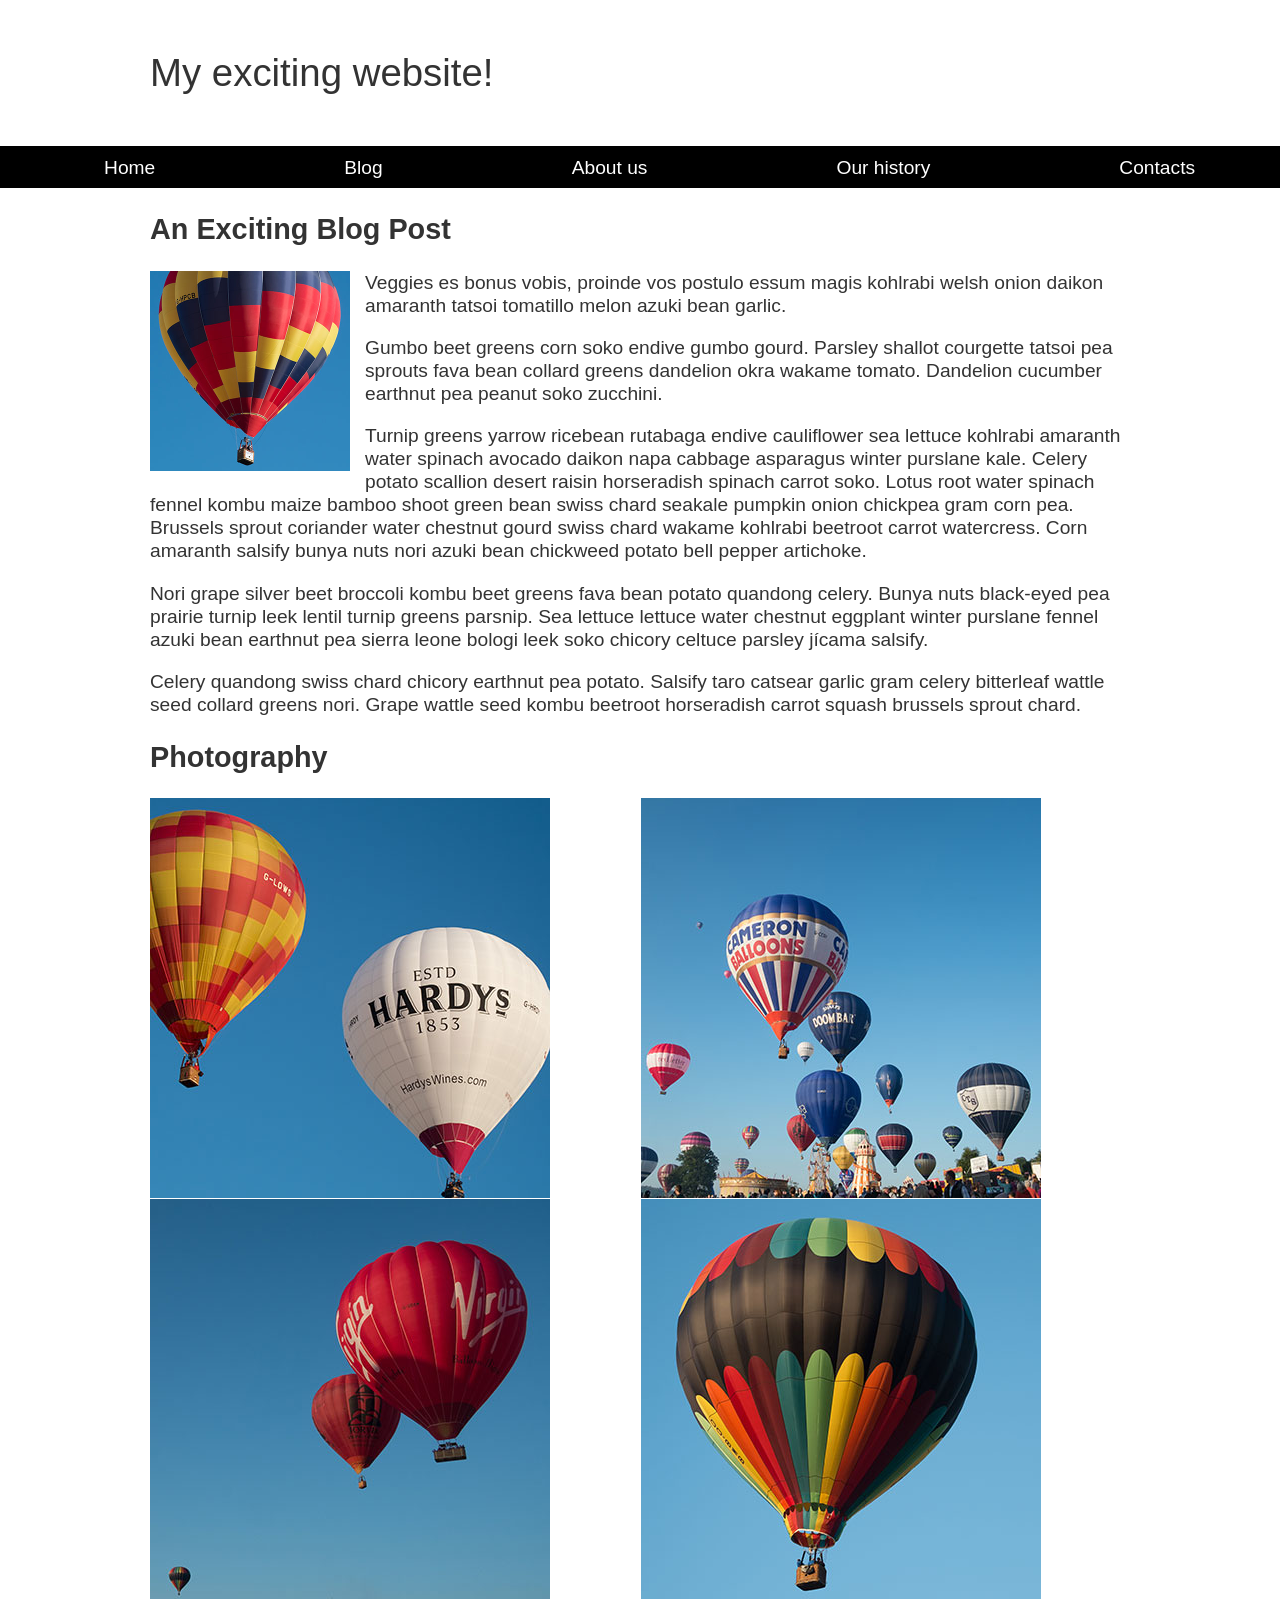
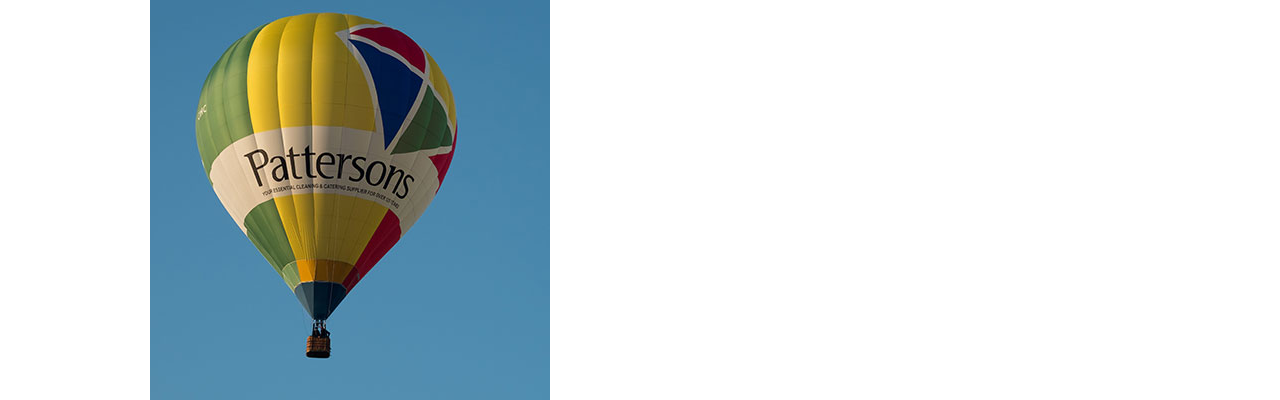
<file: assignment3part4/index (1).html>
<!--
    Name: Ayuk
    File: bio.html
    Date: 23 February 2025
    Description: a website to test css skills
-->
<!DOCTYPE html>
<html lang="en-US">
  <head>
    <meta charset="utf-8">
    <meta name="viewport" content="width=device-width, initial-scale=1">
    <title>Layout Task</title>
    <link href="styles.css" rel="stylesheet" type="text/css">
  </head>

<body>

  <div class="logo">
    My exciting website!
  </div>

  <nav>
    <ul>
      <li>
        <a href="">Home</a>
      </li>
      <li>
        <a href="">Blog</a>
      </li>
      <li>
        <a href="">About us</a>
      </li>
      <li>
        <a href="">Our history</a>
      </li>
      <li>
        <a href="">Contacts</a>
      </li>
    </ul>
  </nav>

  <main class="grid">
    <article>
      <h1>
        An Exciting Blog Post
      </h1>
      <img src="balloon-sq6.jpg" alt="placeholder" class="feature">
      <p>Veggies es bonus vobis, proinde vos postulo essum magis kohlrabi welsh onion daikon amaranth tatsoi tomatillo melon
        azuki bean garlic.</p>

      <p>Gumbo beet greens corn soko endive gumbo gourd. Parsley shallot courgette tatsoi pea sprouts fava bean collard greens
        dandelion okra wakame tomato. Dandelion cucumber earthnut pea peanut soko zucchini.</p>

      <p>Turnip greens yarrow ricebean rutabaga endive cauliflower sea lettuce kohlrabi amaranth water spinach avocado daikon
        napa cabbage asparagus winter purslane kale. Celery potato scallion desert raisin horseradish spinach carrot soko.
        Lotus root water spinach fennel kombu maize bamboo shoot green bean swiss chard seakale pumpkin onion chickpea gram
        corn pea. Brussels sprout coriander water chestnut gourd swiss chard wakame kohlrabi beetroot carrot watercress.
        Corn amaranth salsify bunya nuts nori azuki bean chickweed potato bell pepper artichoke.</p>

      <p>Nori grape silver beet broccoli kombu beet greens fava bean potato quandong celery. Bunya nuts black-eyed pea prairie
        turnip leek lentil turnip greens parsnip. Sea lettuce lettuce water chestnut eggplant winter purslane fennel azuki
        bean earthnut pea sierra leone bologi leek soko chicory celtuce parsley jícama salsify.</p>

      <p>Celery quandong swiss chard chicory earthnut pea potato. Salsify taro catsear garlic gram celery bitterleaf wattle
        seed collard greens nori. Grape wattle seed kombu beetroot horseradish carrot squash brussels sprout chard.</p>

    </article>

    <aside>
      <h2>
        Photography
      </h2>
      <ul class="photos">
        <li>
          <img src="balloon-sq1.jpg" alt="placeholder">
        </li>
        <li>
          <img src="balloon-sq2.jpg" alt="placeholder">
        </li>
        <li>
          <img src="balloon-sq3.jpg" alt="placeholder">
        </li>
        <li>
          <img src="balloon-sq4.jpg" alt="placeholder">
        </li>
        <li>
          <img src="balloon-sq5.jpg" alt="placeholder">
        </li>
      </ul>

    </aside>
  </main>

</body>

</html>
</file>
<file: assignment4part2/style.css>
h1 {
  font-family: helvetica, arial, sans-serif;
  text-align: center;
}

body {
  width: 640px;
  margin: 0 auto;
}

.full-img {
  position: relative;
  display: block;
  width: 640px;
  height: 480px;
}

.overlay {
  position: absolute;
  top: 0;
  left: 0;
  width: 640px;
  height: 480px;
  background-color: rgba(0,0,0,0);
}

button {
  border: 0;
  background: rgba(150,150,150,0.6);
  text-shadow: 1px 1px 1px white;
  border: 1px solid #999;
  position: absolute;
  cursor: pointer;
  top: 2px;
  left: 2px;
}

.thumb-bar img {
  display: block;
  width: 20%;
  float: left;
  cursor: pointer;
}
</file>
<file: assignment4part3/style.css>
html, body {
  margin: 0;
}

html {
  font-family: 'Helvetica Neue', Helvetica, Arial, sans-serif;
  height: 100%;
}

body {
  overflow: hidden;
  height: inherit;
}

h1 {
  font-size: 2rem;
  letter-spacing: -1px;
  position: absolute;
  margin: 0;
  top: -4px;
  right: 5px;

  color: transparent;
  text-shadow: 0 0 4px white;
}
</file>
<file: assignment4part4/style.css>
html, body {
  margin: 0;
}

html {
  font-family: 'Helvetica Neue', Helvetica, Arial, sans-serif;
  height: 100%;
}

body {
  overflow: hidden;
  height: inherit;
}

h1 {
  font-size: 2rem;
  letter-spacing: -1px;
  position: absolute;
  margin: 0;
  top: -4px;
  right: 5px;

  color: transparent;
  text-shadow: 0 0 4px white;
}

p {
  position: absolute;
  margin: 0;
  top: 35px;
  right: 5px;
  color: #aaa;
}
</file>
<file: assignment5/style.css>
/* || General setup */

html, body {
  margin: 0;
  padding: 0;
}

html {
  font-size: 10px;
  background-color: #dde;
}

body {
  width: 80%;
  min-width: 1024px;
  margin: 0 auto;
}

/* || typography */

font[size="7"], font[size="6"], font[size="5"] {
  font-family: 'Sonsie One', cursive;
  color: #2a2a2a;
}

p, input, li, table, label {
  font-family: 'Open Sans Condensed', sans-serif;
  color: #2a2a2a;
}

font[size="7"] {
  font-size: 4rem;
  text-align: center;
  color: white;
  text-shadow: 2px 2px 10px black;
}

font[size="6"] {
  font-size: 3rem;
  text-align: center;
}

font[size="5"] {
  font-size: 2.2rem;
}

p, li, table {
  font-size: 1.6rem;
  line-height: 1.5;
}

/* || header layout */

div[class="nav"], article, footer, .secondary {
  background-color: green;
}

article, footer, .secondary {
  padding: 10px 30px;
}

article {
  margin-right: 10px;
}

div[class="nav"] {
  height: 50px;
  background-color: ff80ff;
  display: flex;
  padding: 1% 0;
  margin-bottom: 10px;
}

div[class="nav"] ul {
  padding: 0;
  list-style-type: none;
  flex: 2;
  display: flex;
}

div[class="nav"] li {
  display: inline;
  text-align: center;
  flex: 1;
}

div[class="nav"] a {
  display: inline-block;
  font-size: 2rem;
  text-transform: uppercase;
  text-decoration: none;
  color: black;
}

div[class="nav"] .search {
  flex: 1;
  display: flex;
  align-items: center;
  height: 100%;
  padding: 0 2em;
}

.search input {
  font-size: 1.6rem;
  height: 32px;
}

.search input[type="search"] {
  flex: 3;
}

.search input[type="submit"] {
  flex: 1;
  margin-left: 1rem;
  background: #333;
  border: 0;
  color: white;
}

/* || main layout */

main {
  display: flex;
}

article {
  flex: 5;
}

.secondary {
  flex: 2;
}

footer {
  margin-top: 10px;
}

/* Table styling */

table {
  width: 100%;
  background-color: #dde;
  border-collapse: collapse;
}

th, td {
  padding: 10px;
}

td {
  text-align: center;
}

th[scope="col"] {
  border-bottom: 1px solid black;
}

tbody tr:nth-child(odd) {
  background-color: #def;
}

/* styling content images and audio */

img, audio {
  display: block;
  margin: 0 auto;
}

audio {
  width: 500px;
}

/* Comments styling */

.comments {
  background-color: #def;
  padding: 10px;
}

.show-hide {
  cursor: pointer;
}

.comments font[size="6"] {
  font-size: 2rem;
}

.comments font[size="6"]:nth-of-type(2) {
  margin-bottom: 0;
}

.comment-form {
  margin-bottom: 3rem;
}

.comment-form .flex-pair {
  display: flex;
  padding: 0 3rem 1rem;
}

.comment-form label {
  align-self: center;
  flex: 2;
  text-align: right;
}

.comment-form input {
  margin-left: 1rem;
  flex: 6;
}

.show-hide {
  text-align: center;
  width: 150px;
}

.comment-form input, .comment-form label, .show-hide {
  font-size: 1.6rem;
  line-height: 32px;
}

.comment-form input[type="submit"], .show-hide {
  background: #333;
  border: 0;
  color: white;
}

.comment-form input[type="submit"] {
  width: 30%;
  display: block;
  margin: 0 auto;
}

.comment-container {
  margin-top: 0;
}

.comment-container li {
  list-style-type: none;
  display: flex;
}

.comment-container li p:nth-child(1) {
  flex: 1;
  font-weight: bold;
}

.comment-container li p:nth-child(2) {
  flex: 5;
}
</file>
<file: assignment2part2/minimal-table.css>
html {
  font-family: sans-serif;
}

table {
  border-collapse: collapse;
  border: 2px solid rgb(200,200,200);
  letter-spacing: 1px;
  font-size: 0.8rem;
}

td, th {
  border: 1px solid rgb(190,190,190);
  padding: 10px 20px;
}

th {
  background-color: rgb(235,235,235);
}

td {
  text-align: center;
}

tr:nth-child(even) td {
  background-color: rgb(250,250,250);
}

tr:nth-child(odd) td {
  background-color: rgb(245,245,245);
}

caption {
  padding: 10px;
}
</file>
<file: assignment3part4/styles.css>
/* General styles */
body {
    background-color: #fff;
    color: #333;
    margin: 0;
    font: 1.2em / 1.2 Arial, Helvetica, sans-serif;
}

img {
    max-width: 100%;
    display: block;
}

.logo {
    font-size: 200%;
    padding: 50px 20px;
    margin: 0 auto;
    max-width: 980px;
}

.grid {
    margin: 0 auto;
    padding: 0 20px;
    max-width: 980px;
}

/* Navigation Bar */
nav {
    background-color: #000;
    padding: 0.5em;
    position: sticky;
    top: 0;
    width: 100%;
    z-index: 1000;
}

nav ul {
    display: flex;
    justify-content: space-around;
    align-items: center;
    margin: 0;
    padding: 0;
    list-style: none;
}

nav a {
    color: #fff;
    text-decoration: none;
    padding: 0.5em 1em;
}

/* Main Layout */
.container {
    display: flex;
    gap: 20px;
}

article {
    flex: 2;
}

aside {
    flex: 1;
}

/* Image inside article */
.feature {
    width: 200px;
    float: left;
    margin: 0 15px 10px 0;
}

/* Photo Grid */
.photos {
    display: grid;
    grid-template-columns: repeat(2, 1fr);
    gap: 1px;
    list-style: none;
    padding: 0;
    margin: 0;
}
</file>
